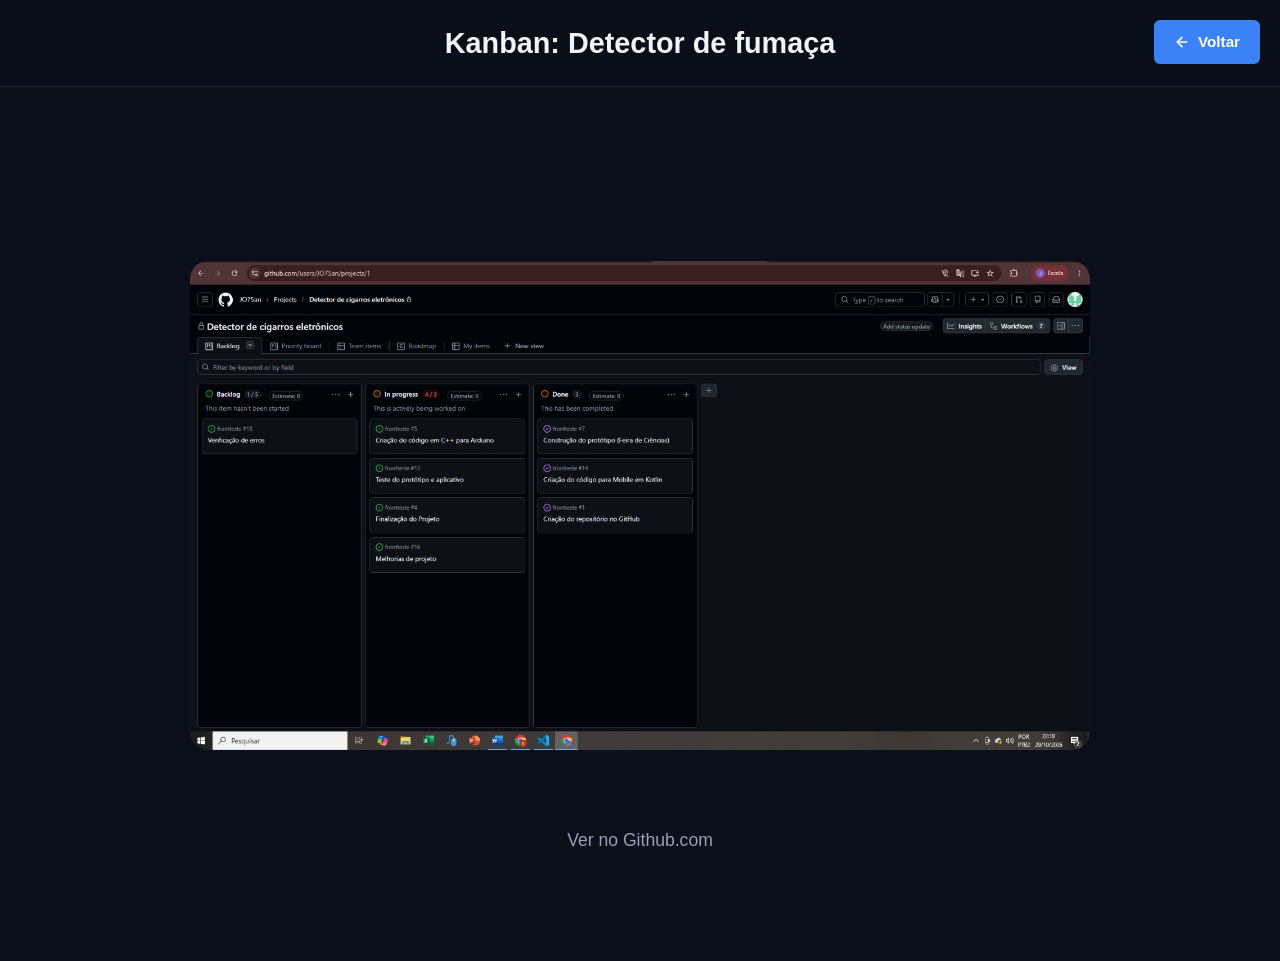
<file: Index.html>
<!DOCTYPE html>
<html lang="pt-BR">
<head>
    <meta charset="UTF-8">
    <meta name="viewport" content="width=device-width, initial-scale=1.0">
    <title>CyberShield | Guia de Conscientização Digital</title>

    <!-- Arquivo CSS externo -->
    <link rel="stylesheet" href="style.css">
</head>

<body>

    <header>
        <center>
            <h1>Kanban: Detector de fumaça</h1>
        </center>
    </header>

    <a href="tcc.html" class="btn-voltar">
        <svg width="16" height="16" viewBox="0 0 24 24"
            fill="none" stroke="currentColor" stroke-width="2.5"
            stroke-linecap="round" stroke-linejoin="round">
            <line x1="19" y1="12" x2="5" y2="12"></line>
            <polyline points="12 19 5 12 12 5"></polyline>
        </svg>
        Voltar
    </a>

    <br><br>

    <div class="imagem-container">
        <img src="2026-10-29.png" alt="Kanban do projeto Detector de fumaça">
    </div>

    <br>

    <section class="grafico">
        <a href="https://github.com/users/JO75an/projects/1">
            <p>Ver no Github.com</p>
        </a>
    </section>

    <br><br><br>

</body>
</html>
</file>
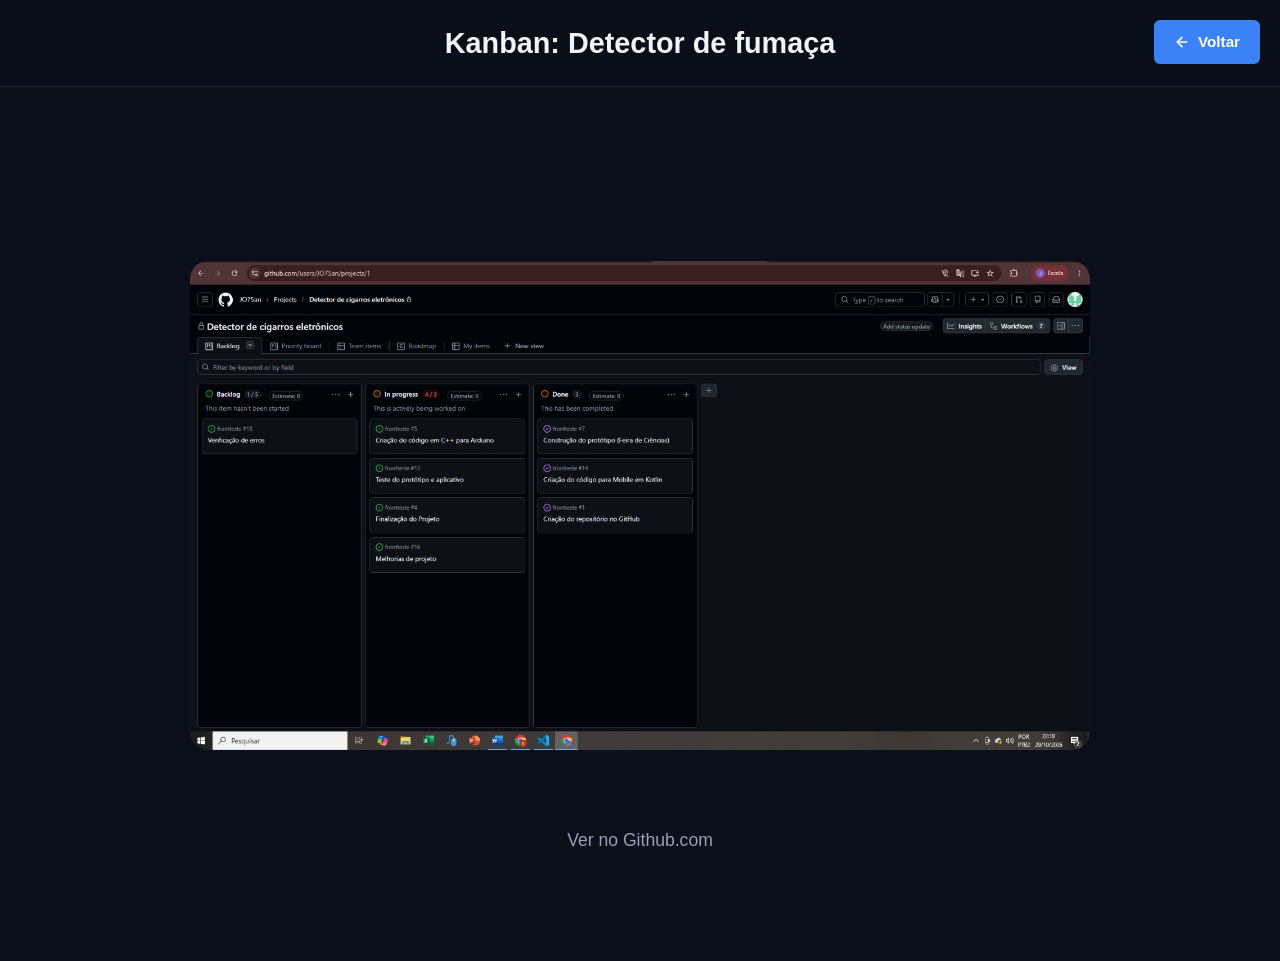
<file: index.html>
<!DOCTYPE html>
<html lang="pt-BR">
<head>
    <meta charset="UTF-8">
    <meta name="viewport" content="width=device-width, initial-scale=1.0">
    <title>CyberShield | Guia de Conscientização Digital</title>

    <!-- Arquivo CSS externo -->
    <link rel="stylesheet" href="style.css">
</head>

<body>

    <header>
        <center>
            <h1>Kanban: Detector de fumaça</h1>
        </center>
    </header>

    <a href="tcc.html" class="btn-voltar">
        <svg width="16" height="16" viewBox="0 0 24 24"
            fill="none" stroke="currentColor" stroke-width="2.5"
            stroke-linecap="round" stroke-linejoin="round">
            <line x1="19" y1="12" x2="5" y2="12"></line>
            <polyline points="12 19 5 12 12 5"></polyline>
        </svg>
        Voltar
    </a>

    <br><br>
    <p>
        
    </p>
    <div class="imagem-container">
        <img src="2026-10-29.png" alt="Kanban do projeto Detector de fumaça">
    </div>

    <br>

    <section class="grafico">
        <a href="https://github.com/users/JO75an/projects/1">
            <p>Ver no Github.com</p>
        </a>
    </section>

    <br><br><br>

</body>
</html>
</file>
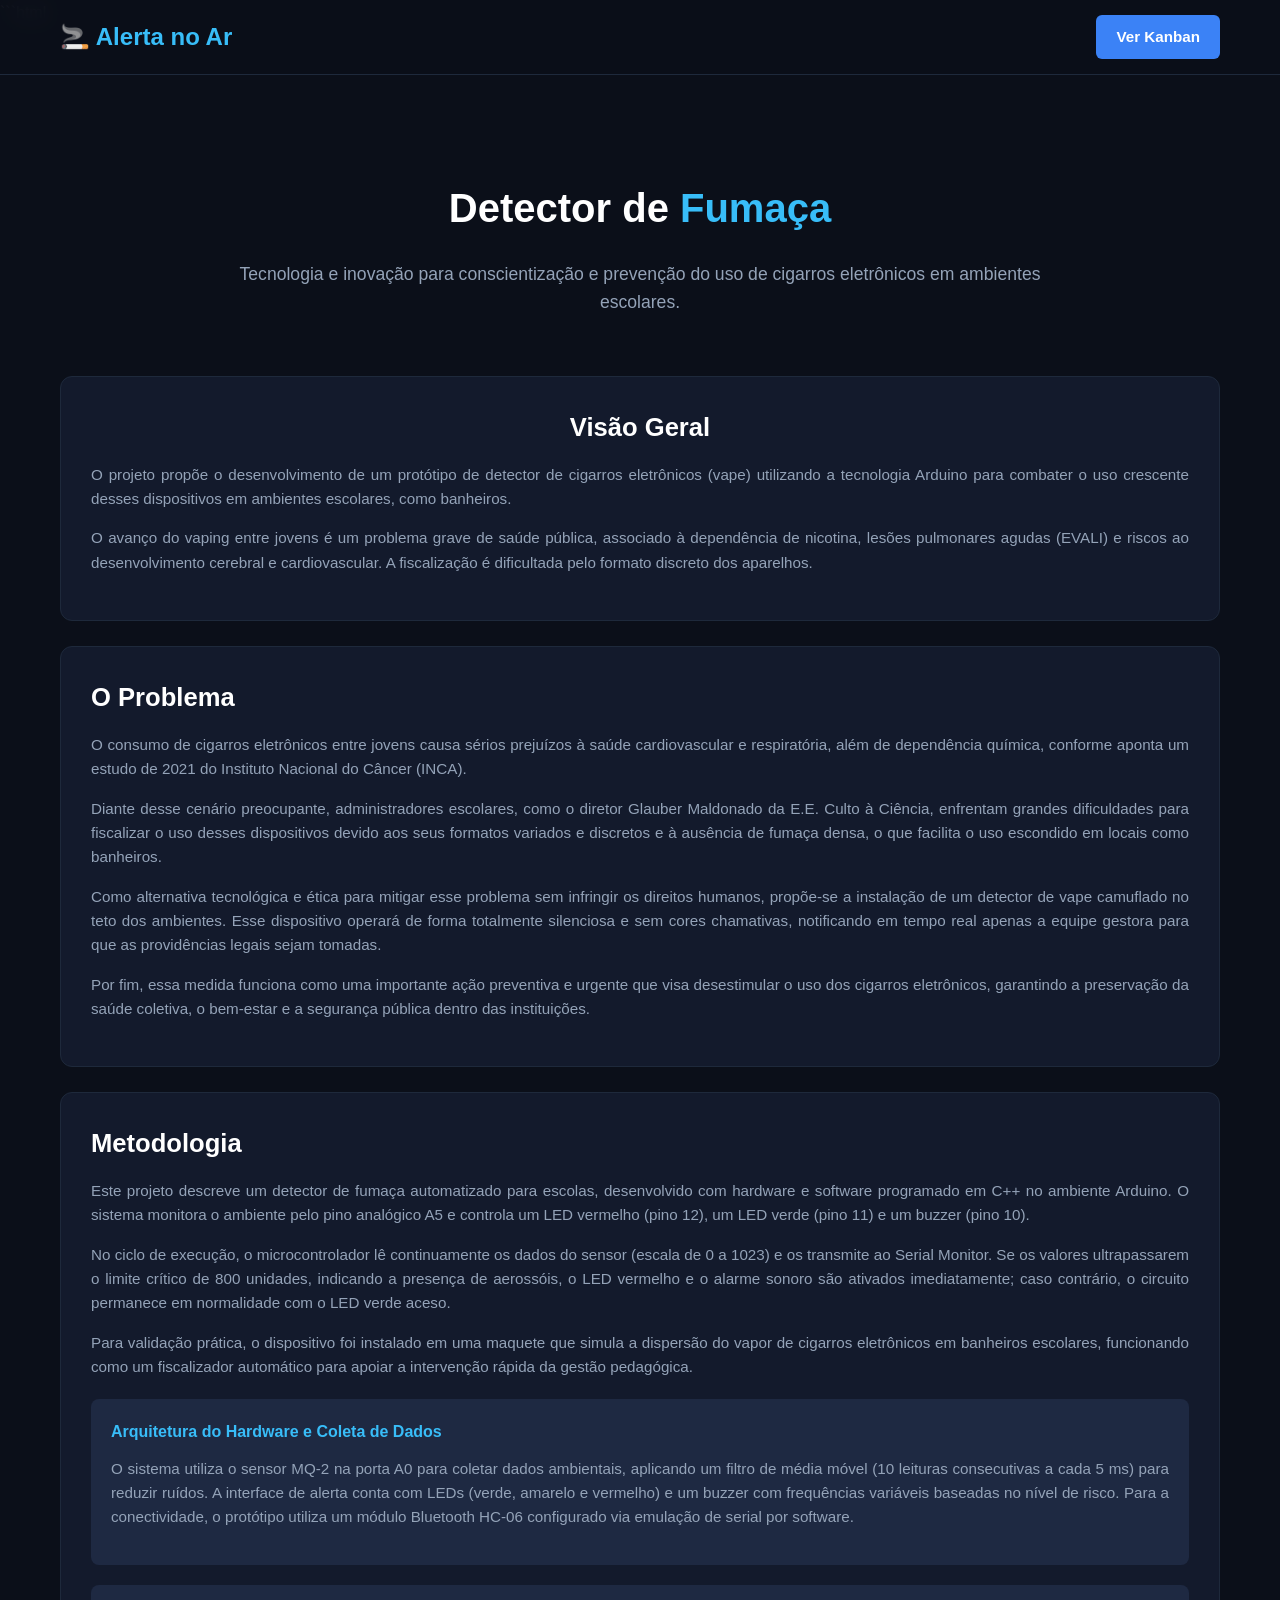
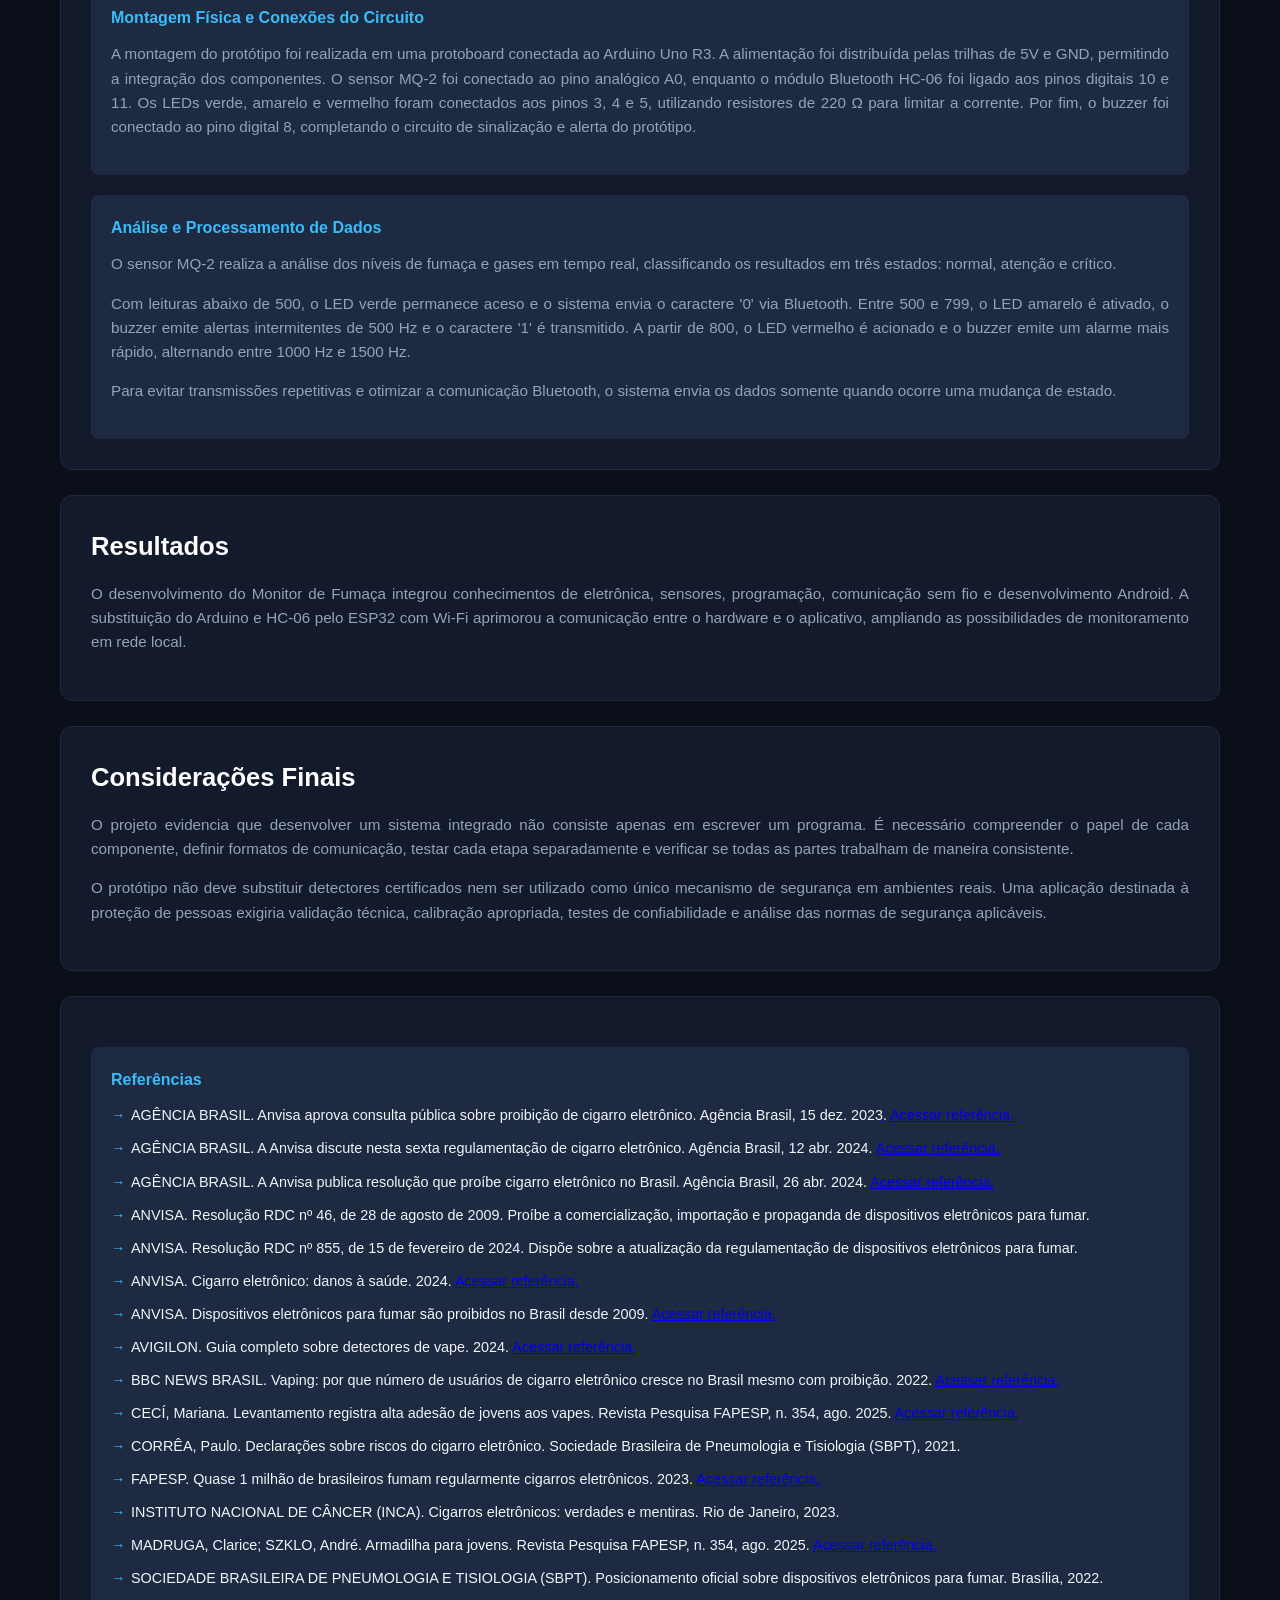
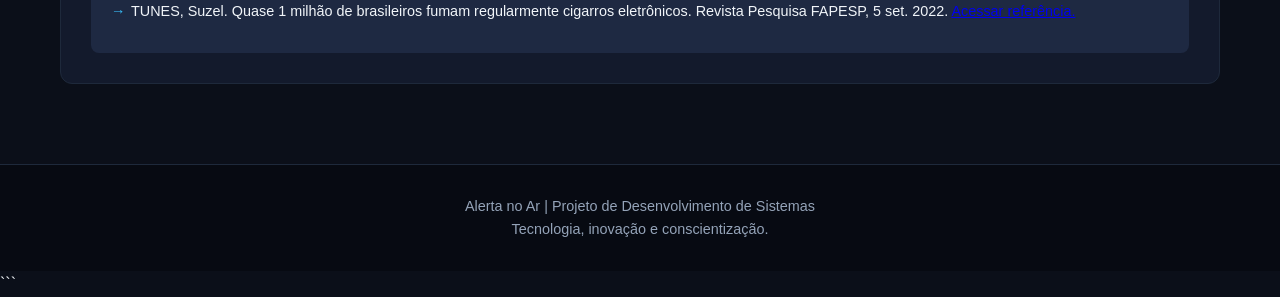
<file: tcc.html>
```html
<!DOCTYPE html>
<html lang="pt-BR">
<head>
    <meta charset="UTF-8">
    <meta name="viewport" content="width=device-width, initial-scale=1.0">

    <title>Alerta no Ar | Detector de Fumaça</title>

    <style>
        :root {
            --bg-principal: #0b0f19;
            --bg-card: #131a2c;
            --bg-destaque: #1e2942;
            --texto-claro: #f1f5f9;
            --texto-mutado: #94a3b8;
            --azul-neon: #38bdf8;
            --azul-hover: #0ea5e9;
            --borda: #1e293b;
        }

        * {
            box-sizing: border-box;
            margin: 0;
            padding: 0;
            font-family: 'Segoe UI', Tahoma, Geneva, Verdana, sans-serif;
            scroll-behavior: smooth;
        }

        body {
            background-color: var(--bg-principal);
            color: var(--texto-claro);
            line-height: 1.6;
        }

        /* Cabeçalho */

        header {
            background-color: rgba(11, 15, 25, 0.95);
            border-bottom: 1px solid var(--borda);
            position: fixed;
            top: 0;
            width: 100%;
            z-index: 1000;
            backdrop-filter: blur(10px);
        }

        .nav-container {
            max-width: 1200px;
            margin: auto;
            display: flex;
            justify-content: space-between;
            align-items: center;
            padding: 15px 20px;
        }

        .logo {
            font-size: 1.5rem;
            font-weight: bold;
            color: var(--azul-neon);
            text-decoration: none;
        }

        /* Botão Kanban */

        .btn-voltar {
            display: inline-flex;
            align-items: center;
            gap: 8px;
            padding: 10px 20px;
            background-color: #3b82f6;
            color: white;
            text-decoration: none;
            border-radius: 6px;
            font-size: 0.95rem;
            font-weight: bold;
            transition: background-color 0.2s, transform 0.1s;
        }

        .btn-voltar:hover {
            background-color: #2563eb;
        }

        .btn-voltar:active {
            transform: scale(0.98);
        }

        /* Introdução */

        .hero {
            padding: 150px 20px 40px;
            text-align: center;
            max-width: 900px;
            margin: auto;
        }

        .hero h1 {
            font-size: 2.5rem;
            color: white;
            margin-bottom: 20px;
        }

        .hero h1 span {
            color: var(--azul-neon);
        }

        .hero p {
            color: var(--texto-mutado);
            font-size: 1.1rem;
        }

        /* Conteúdo */

        .container {
            max-width: 1200px;
            margin: auto;
            padding: 20px;
        }

        .grid-topicos1 {
            display: grid;
            grid-template-columns: 1fr;
            gap: 25px;
        }

        .card {
            background-color: var(--bg-card);
            border: 1px solid var(--borda);
            border-radius: 12px;
            padding: 30px;
            transition: transform 0.3s, border-color 0.3s;
            scroll-margin-top: 100px;
        }

        .card:hover {
            transform: translateY(-3px);
            border-color: var(--azul-neon);
        }

        .card h2 {
            font-size: 1.6rem;
            margin-bottom: 15px;
            color: white;
        }

        .card p {
            color: var(--texto-mutado);
            margin-bottom: 15px;
            font-size: 0.95rem;
            text-align: justify;
        }

        /* Blocos de dicas */

        .bloco-dicas {
            background-color: var(--bg-destaque);
            border-radius: 8px;
            padding: 20px;
            margin-top: 20px;
        }

        .bloco-dicas h3 {
            font-size: 1rem;
            margin-bottom: 12px;
            color: var(--azul-neon);
        }

        .bloco-dicas ul {
            list-style: none;
        }

        .bloco-dicas li {
            position: relative;
            padding-left: 20px;
            margin-bottom: 10px;
            font-size: 0.9rem;
            color: var(--texto-claro);
        }

        .bloco-dicas li::before {
            content: "→";
            position: absolute;
            left: 0;
            color: var(--azul-neon);
            font-weight: bold;
        }

        iframe {
            border-radius: 5px;
            max-width: 100%;
        }

        /* Rodapé */

        footer {
            background-color: #070a12;
            border-top: 1px solid var(--borda);
            text-align: center;
            padding: 30px 20px;
            margin-top: 60px;
            color: var(--texto-mutado);
            font-size: 0.9rem;
        }

        /* Responsividade */

        @media (max-width: 600px) {
            .hero h1 {
                font-size: 2rem;
            }

            .nav-container {
                padding: 12px 15px;
            }

            .logo {
                font-size: 1.2rem;
            }

            .btn-voltar {
                padding: 8px 12px;
                font-size: 0.8rem;
            }

            .card {
                padding: 20px;
            }
        }

    </style>
</head>

<body>

    <!-- Navegação -->

    <header>
        <nav class="nav-container">

            <a href="#" class="logo">🚬 Alerta no Ar</a>

            <a href="./index.html" class="btn-voltar">
                Ver Kanban
            </a>

        </nav>
    </header>


    <!-- Introdução -->

    <section class="hero" id="introducao">

        <h1>Detector de <span>Fumaça</span></h1>

        <p>
            Tecnologia e inovação para conscientização e prevenção
            do uso de cigarros eletrônicos em ambientes escolares.
        </p>

    </section>


    <!-- Conteúdo principal -->

    <main class="container">

        <div class="grid-topicos1">

            <!-- Visão Geral -->

            <article class="card" id="definicao">

                <center>
                    <h2>Visão Geral</h2>
                </center>

                <p>
                    O projeto propõe o desenvolvimento de um protótipo
                    de detector de cigarros eletrônicos (vape) utilizando
                    a tecnologia Arduino para combater o uso crescente
                    desses dispositivos em ambientes escolares, como
                    banheiros.
                </p>

                <p>
                    O avanço do vaping entre jovens é um problema grave
                    de saúde pública, associado à dependência de nicotina,
                    lesões pulmonares agudas (EVALI) e riscos ao
                    desenvolvimento cerebral e cardiovascular. A
                    fiscalização é dificultada pelo formato discreto
                    dos aparelhos.
                </p>

            </article>


            <!-- O Problema -->

            <article class="card" id="problema">

                <h2>O Problema</h2>

                <p>
                    O consumo de cigarros eletrônicos entre jovens causa
                    sérios prejuízos à saúde cardiovascular e respiratória,
                    além de dependência química, conforme aponta um estudo
                    de 2021 do Instituto Nacional do Câncer (INCA).
                </p>

                <p>
                    Diante desse cenário preocupante, administradores
                    escolares, como o diretor Glauber Maldonado da
                    E.E. Culto à Ciência, enfrentam grandes dificuldades
                    para fiscalizar o uso desses dispositivos devido
                    aos seus formatos variados e discretos e à ausência
                    de fumaça densa, o que facilita o uso escondido em
                    locais como banheiros.
                </p>

                <p>
                    Como alternativa tecnológica e ética para mitigar
                    esse problema sem infringir os direitos humanos,
                    propõe-se a instalação de um detector de vape
                    camuflado no teto dos ambientes. Esse dispositivo
                    operará de forma totalmente silenciosa e sem cores
                    chamativas, notificando em tempo real apenas a equipe
                    gestora para que as providências legais sejam tomadas.
                </p>

                <p>
                    Por fim, essa medida funciona como uma importante
                    ação preventiva e urgente que visa desestimular o
                    uso dos cigarros eletrônicos, garantindo a preservação
                    da saúde coletiva, o bem-estar e a segurança pública
                    dentro das instituições.
                </p>

            </article>


            <!-- Metodologia -->

            <article class="card" id="metodologia">

                <h2>Metodologia</h2>

                <p>
                    Este projeto descreve um detector de fumaça
                    automatizado para escolas, desenvolvido com hardware
                    e software programado em C++ no ambiente Arduino.
                    O sistema monitora o ambiente pelo pino analógico A5
                    e controla um LED vermelho (pino 12), um LED verde
                    (pino 11) e um buzzer (pino 10).
                </p>

                <p>
                    No ciclo de execução, o microcontrolador lê
                    continuamente os dados do sensor (escala de 0 a 1023)
                    e os transmite ao Serial Monitor. Se os valores
                    ultrapassarem o limite crítico de 800 unidades,
                    indicando a presença de aerossóis, o LED vermelho
                    e o alarme sonoro são ativados imediatamente;
                    caso contrário, o circuito permanece em normalidade
                    com o LED verde aceso.
                </p>

                <p>
                    Para validação prática, o dispositivo foi instalado
                    em uma maquete que simula a dispersão do vapor de
                    cigarros eletrônicos em banheiros escolares,
                    funcionando como um fiscalizador automático para
                    apoiar a intervenção rápida da gestão pedagógica.
                </p>


                <div class="bloco-dicas">

                    <h3>Arquitetura do Hardware e Coleta de Dados</h3>

                    <p>
                        O sistema utiliza o sensor MQ-2 na porta A0 para
                        coletar dados ambientais, aplicando um filtro de
                        média móvel (10 leituras consecutivas a cada 5 ms)
                        para reduzir ruídos. A interface de alerta conta
                        com LEDs (verde, amarelo e vermelho) e um buzzer
                        com frequências variáveis baseadas no nível de
                        risco. Para a conectividade, o protótipo utiliza
                        um módulo Bluetooth HC-06 configurado via
                        emulação de serial por software.
                    </p>

                </div>


                <div class="bloco-dicas">

                    <h3>Montagem Física e Conexões do Circuito</h3>

                    <p>
                        A montagem do protótipo foi realizada em uma
                        protoboard conectada ao Arduino Uno R3.
                        A alimentação foi distribuída pelas trilhas de
                        5V e GND, permitindo a integração dos componentes.
                        O sensor MQ-2 foi conectado ao pino analógico A0,
                        enquanto o módulo Bluetooth HC-06 foi ligado aos
                        pinos digitais 10 e 11. Os LEDs verde, amarelo
                        e vermelho foram conectados aos pinos 3, 4 e 5,
                        utilizando resistores de 220 Ω para limitar
                        a corrente. Por fim, o buzzer foi conectado
                        ao pino digital 8, completando o circuito de
                        sinalização e alerta do protótipo.
                    </p>

                </div>


                <div class="bloco-dicas">

                    <h3>Análise e Processamento de Dados</h3>

                    <p>
                        O sensor MQ-2 realiza a análise dos níveis
                        de fumaça e gases em tempo real, classificando
                        os resultados em três estados: normal, atenção
                        e crítico.
                    </p>

                    <p>
                        Com leituras abaixo de 500, o LED verde permanece
                        aceso e o sistema envia o caractere '0' via
                        Bluetooth. Entre 500 e 799, o LED amarelo é
                        ativado, o buzzer emite alertas intermitentes
                        de 500 Hz e o caractere '1' é transmitido.
                        A partir de 800, o LED vermelho é acionado
                        e o buzzer emite um alarme mais rápido,
                        alternando entre 1000 Hz e 1500 Hz.
                    </p>

                    <p>
                        Para evitar transmissões repetitivas e otimizar
                        a comunicação Bluetooth, o sistema envia os
                        dados somente quando ocorre uma mudança
                        de estado.
                    </p>

                </div>

            </article>


            <!-- Resultados -->

            <article class="card" id="resultados">

                <h2>Resultados</h2>

                <p>
                    O desenvolvimento do Monitor de Fumaça integrou
                    conhecimentos de eletrônica, sensores, programação,
                    comunicação sem fio e desenvolvimento Android.
                    A substituição do Arduino e HC-06 pelo ESP32 com
                    Wi-Fi aprimorou a comunicação entre o hardware
                    e o aplicativo, ampliando as possibilidades
                    de monitoramento em rede local.
                </p>

            </article>


            <!-- Considerações Finais -->

            <article class="card" id="consideracoes">

                <h2>Considerações Finais</h2>

                <p>
                    O projeto evidencia que desenvolver um sistema
                    integrado não consiste apenas em escrever um
                    programa. É necessário compreender o papel de
                    cada componente, definir formatos de comunicação,
                    testar cada etapa separadamente e verificar se
                    todas as partes trabalham de maneira consistente.
                </p>

                <p>
                    O protótipo não deve substituir detectores
                    certificados nem ser utilizado como único mecanismo
                    de segurança em ambientes reais. Uma aplicação
                    destinada à proteção de pessoas exigiria validação
                    técnica, calibração apropriada, testes de
                    confiabilidade e análise das normas de segurança
                    aplicáveis.
                </p>

            </article>


            <!-- Referências -->

            <article class="card" id="referencias">

                <div class="bloco-dicas">

                    <h3>Referências</h3>

                    <ul>

                        <li>
                            AGÊNCIA BRASIL. Anvisa aprova consulta pública
                            sobre proibição de cigarro eletrônico.
                            Agência Brasil, 15 dez. 2023.
                            <a href="https://agenciabrasil.ebc.com.br/saude/noticia/2023-12/anvisa-aprova-consulta-publica-sobre-proibicao-de-cigarro-eletronico" target="_blank">
                                Acessar referência.
                            </a>
                        </li>

                        <li>
                            AGÊNCIA BRASIL. A Anvisa discute nesta sexta
                            regulamentação de cigarro eletrônico.
                            Agência Brasil, 12 abr. 2024.
                            <a href="https://agenciabrasil.ebc.com.br/saude/noticia/2024-04/anvisa-discute-nesta-sexta-regulamentacao-de-cigarro-eletronico" target="_blank">
                                Acessar referência.
                            </a>
                        </li>

                        <li>
                            AGÊNCIA BRASIL. A Anvisa publica resolução
                            que proíbe cigarro eletrônico no Brasil.
                            Agência Brasil, 26 abr. 2024.
                            <a href="https://agenciabrasil.ebc.com.br/saude/noticia/2024-04/anvisa-publica-resolucao-que-proibe-cigarro-eletronico-no-brasil" target="_blank">
                                Acessar referência.
                            </a>
                        </li>

                        <li>
                            ANVISA. Resolução RDC nº 46, de 28 de agosto
                            de 2009. Proíbe a comercialização, importação
                            e propaganda de dispositivos eletrônicos
                            para fumar.
                        </li>

                        <li>
                            ANVISA. Resolução RDC nº 855, de 15 de
                            fevereiro de 2024. Dispõe sobre a atualização
                            da regulamentação de dispositivos eletrônicos
                            para fumar.
                        </li>

                        <li>
                            ANVISA. Cigarro eletrônico: danos à saúde.
                            2024.
                            <a href="https://www.gov.br/anvisa/pt-br/assuntos/tabaco/danos-a-saude/cigarro-eletronico" target="_blank">
                                Acessar referência.
                            </a>
                        </li>

                        <li>
                            ANVISA. Dispositivos eletrônicos para fumar
                            são proibidos no Brasil desde 2009.
                            <a href="https://www.gov.br/anvisa/pt-br/assuntos/noticias-anvisa/2019/dispositivos-eletronicos-para-fumar-proibidos-no-brasil-desde-2009" target="_blank">
                                Acessar referência.
                            </a>
                        </li>

                        <li>
                            AVIGILON. Guia completo sobre detectores
                            de vape. 2024.
                            <a href="https://www.avigilon.com/br/blog/vape-detectors-guide" target="_blank">
                                Acessar referência.
                            </a>
                        </li>

                        <li>
                            BBC NEWS BRASIL. Vaping: por que número de
                            usuários de cigarro eletrônico cresce no
                            Brasil mesmo com proibição. 2022.
                            <a href="https://www.bbc.com/portuguese/brasil-62269733" target="_blank">
                                Acessar referência.
                            </a>
                        </li>

                        <li>
                            CECÍ, Mariana. Levantamento registra alta
                            adesão de jovens aos vapes. Revista Pesquisa
                            FAPESP, n. 354, ago. 2025.
                            <a href="https://revistapesquisa.fapesp.br/levantamento-registra-alta-adesao-de-jovens-aos-vapes/" target="_blank">
                                Acessar referência.
                            </a>
                        </li>

                        <li>
                            CORRÊA, Paulo. Declarações sobre riscos
                            do cigarro eletrônico. Sociedade Brasileira
                            de Pneumologia e Tisiologia (SBPT), 2021.
                        </li>

                        <li>
                            FAPESP. Quase 1 milhão de brasileiros fumam
                            regularmente cigarros eletrônicos. 2023.
                            <a href="https://revistapesquisa.fapesp.br/quase-1-milhao-de-brasileiros-fumam-regularmente-cigarros-eletronicos/" target="_blank">
                                Acessar referência.
                            </a>
                        </li>

                        <li>
                            INSTITUTO NACIONAL DE CÂNCER (INCA).
                            Cigarros eletrônicos: verdades e mentiras.
                            Rio de Janeiro, 2023.
                        </li>

                        <li>
                            MADRUGA, Clarice; SZKLO, André.
                            Armadilha para jovens. Revista Pesquisa
                            FAPESP, n. 354, ago. 2025.
                            <a href="https://revistapesquisa.fapesp.br/wp-content/uploads/2025/08/048-051_vapes_354.pdf" target="_blank">
                                Acessar referência.
                            </a>
                        </li>

                        <li>
                            SOCIEDADE BRASILEIRA DE PNEUMOLOGIA
                            E TISIOLOGIA (SBPT). Posicionamento oficial
                            sobre dispositivos eletrônicos para fumar.
                            Brasília, 2022.
                        </li>

                        <li>
                            TUNES, Suzel. Quase 1 milhão de brasileiros
                            fumam regularmente cigarros eletrônicos.
                            Revista Pesquisa FAPESP, 5 set. 2022.
                            <a href="https://revistapesquisa.fapesp.br/quase-1-milhao-de-brasileiros-fumam-regularmente-cigarros-eletronicos/" target="_blank">
                                Acessar referência.
                            </a>
                        </li>

                    </ul>

                </div>

            </article>

        </div>

    </main>


    <!-- Rodapé -->

    <footer>

        <p>
            Alerta no Ar | Projeto de Desenvolvimento de Sistemas
        </p>

        <p>
            Tecnologia, inovação e conscientização.
        </p>

    </footer>

</body>
</html>
```
</file>
<file: style.css>
:root {
    --bg-principal: #0b0f19;
    --bg-card: #131a2c;
    --bg-destaque: #1e2942;
    --texto-claro: #f1f5f9;
    --texto-mutado: #94a3b8;
    --azul-neon: #38bdf8;
    --azul-hover: #0ea5e9;
    --borda: #1e293b;
}

* {
    box-sizing: border-box;
    margin: 0;
    padding: 0;
    font-family: 'Segoe UI', Tahoma, Geneva, Verdana, sans-serif;
    scroll-behavior: smooth;
}

body {
    background-color: var(--bg-principal);
    color: var(--texto-claro);
    line-height: 1.6;
    padding-top: 110px;
}

header {
    background-color: rgba(11, 15, 25, 0.9);
    border-bottom: 1px solid var(--borda);
    position: fixed;
    top: 0;
    width: 100%;
    z-index: 1000;
    backdrop-filter: blur(10px);
    padding: 20px;
}

header h1 {
    color: var(--texto-claro);
    font-size: 1.8rem;
}

.btn-voltar {
    display: inline-flex;
    align-items: center;
    justify-content: center;
    gap: 8px;
    padding: 10px 20px;
    background-color: #3b82f6;
    color: white;
    text-decoration: none;
    border-radius: 6px;
    font-size: 0.95rem;
    font-weight: bold;
    cursor: pointer;
    transition: background-color 0.2s, transform 0.1s;
    position: fixed;
    top: 20px;
    right: 20px;
    z-index: 1001;
}

.btn-voltar:hover {
    background-color: #2563eb;
}

.btn-voltar:active {
    transform: scale(0.98);
}

.imagem-container {
    text-align: center;
    margin-top: 70px;
    padding: 30px 20px 20px;
}

.imagem-container img {
    display: block;
    width: 900px;
    max-width: 100%;
    height: auto;
    margin: 0 auto;
    border-radius: 18px;
}

.grafico {
    padding: 30px 20px;
    text-align: center;
    max-width: 800px;
    margin: 0 auto;
}

.grafico a {
    text-decoration: none;
}

.grafico p {
    color: var(--texto-mutado);
    font-size: 1.1rem;
    transition: color 0.3s;
}

.grafico a:hover p {
    color: var(--azul-neon);
}

@media (max-width: 600px) {
    body {
        padding-top: 130px;
    }

    header {
        padding: 15px;
    }

    header h1 {
        font-size: 1.3rem;
    }

    .btn-voltar {
        top: 85px;
        right: 15px;
        padding: 8px 14px;
    }

    .imagem-container {
        margin-top: 50px;
        padding: 20px 15px;
    }

    .imagem-container img {
        width: 100%;
    }

    .grafico {
        padding: 20px;
    }
}
</file>
